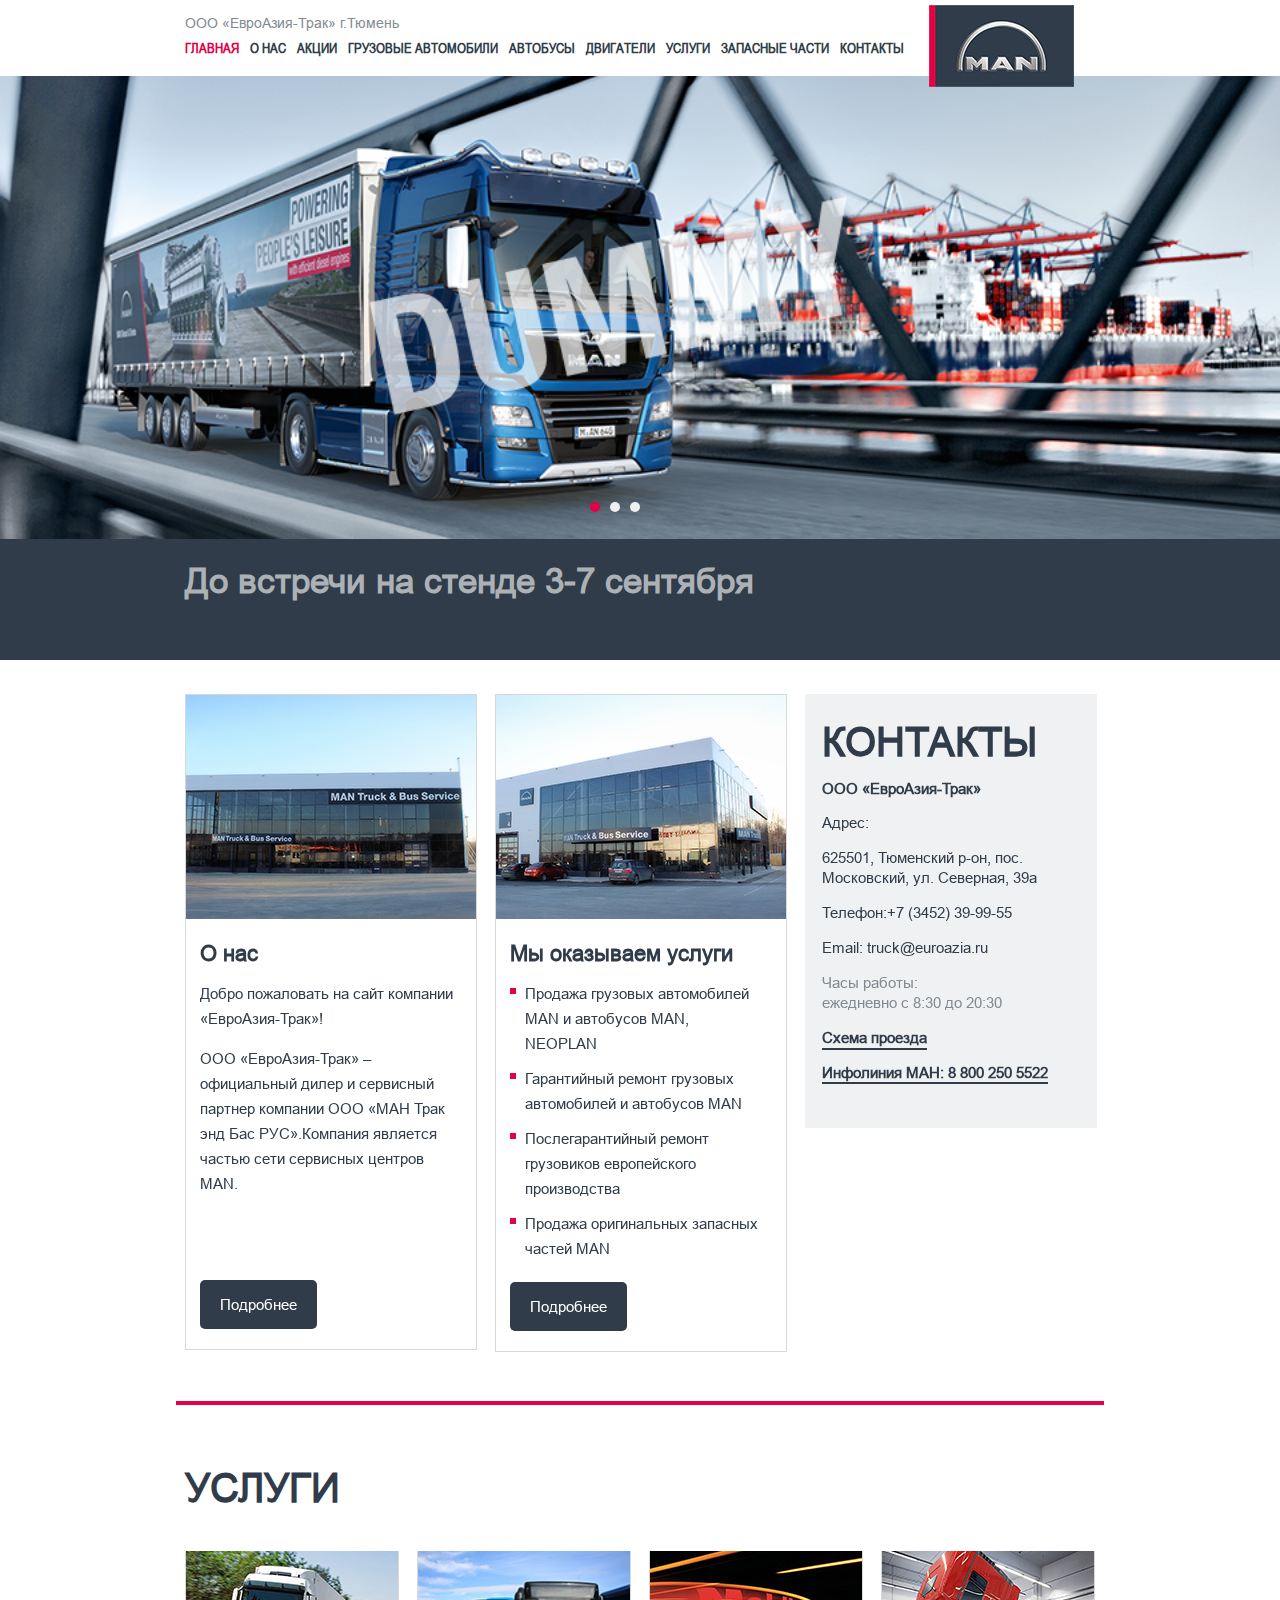
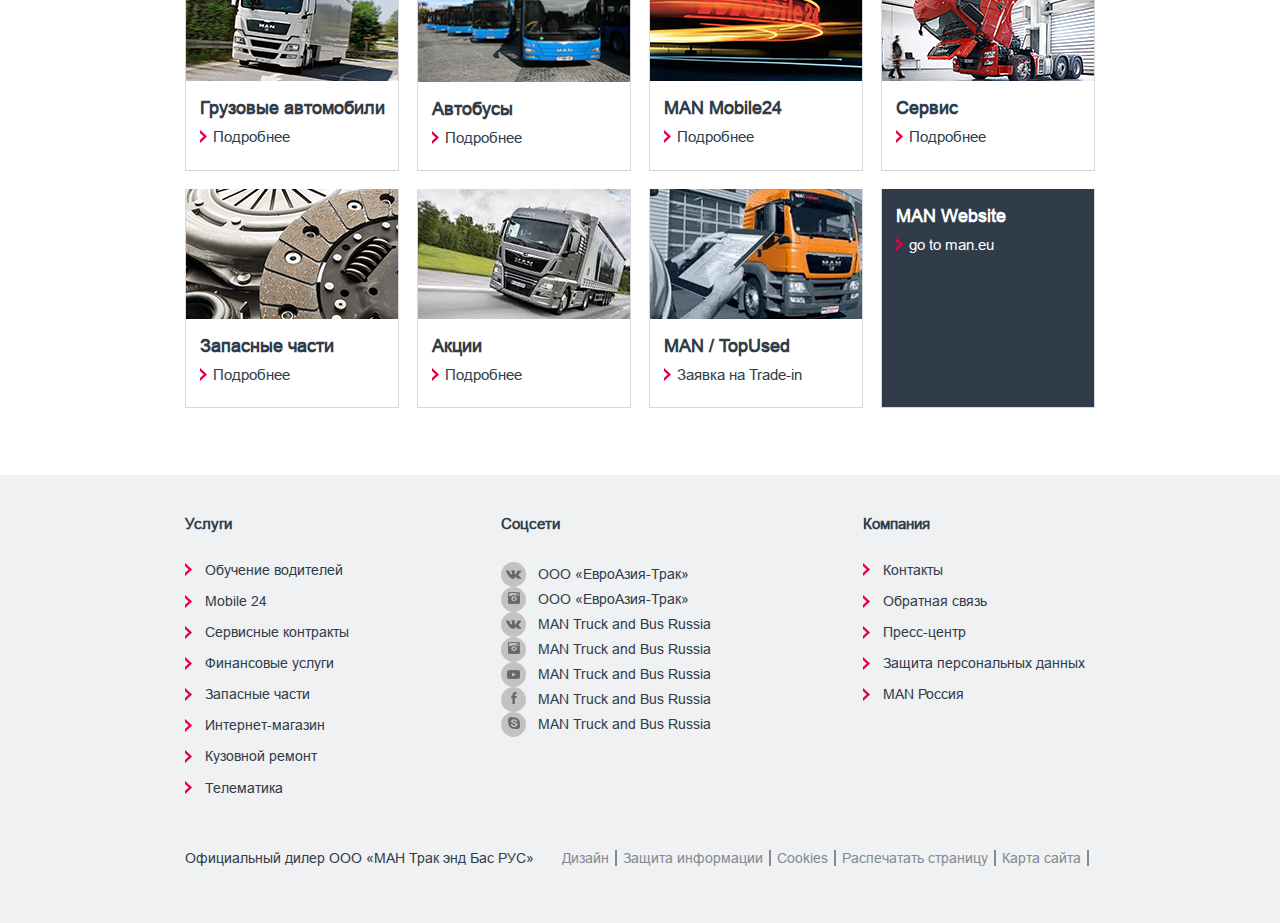
<file: src/index.html>
<!DOCTYPE html>
<html lang="ru">

<head>
	<meta charset="UTF-8">
	<meta name="viewport" content="width=device-width, initial-scale=1.0">
	<meta http-equiv="X-UA-Compatible" content="ie=edge">
	<title>MAN</title>
	<link rel="stylesheet" href="css/slick.css">
	<link rel="stylesheet" href="css/normalize.css">
	<link rel="stylesheet" href="css/style.css">
</head>

<body>
	<header class="header">
		<div class="container">
			<div class="header-overlay">
				<span class="header-title">ООО «ЕвроАзия-Трак» г.Тюмень</span>
				<div class="header-btn"><i class="fas fa-bars"></i></div>
				<ul class="header-menu">
					<li class="header-list"><a href="#" class="header-link header-link__first">главная</a></li>
					<li class="header-list"><a href="#" class="header-link">о нас</a></li>
					<li class="header-list"><a href="#" class="header-link">акции</a>
						<ul class="header-submenu">
							<li class="header-submenu-list"><a href="#" class="header-submenu__link">MAN TGX</a></li>
							<li class="header-submenu-list"><a href="#" class="header-submenu__link">MAN TGS</a></li>
							<li class="header-submenu-list"><a href="#" class="header-submenu__link">MAN TGM</a></li>
							<li class="header-submenu-list"><a href="#" class="header-submenu__link">MAN TGL</a></li>
							<li class="header-submenu-list"><a href="#" class="header-submenu__link">Конфигуратор</a></li>
						</ul>
						<!-- header-submenu -->
					</li>
					<li class="header-list"><a href="#" class="header-link">грузовые автомобили</a></li>
					<li class="header-list"><a href="#" class="header-link">автобусы</a></li>
					<li class="header-list"><a href="#" class="header-link">двигатели</a></li>
					<li class="header-list"><a href="#" class="header-link">услуги</a></li>
					<li class="header-list"><a href="#" class="header-link">запасные части</a></li>
					<li class="header-list"><a href="#" class="header-link">контакты</a></li>
				</ul>
				<!-- header-menu -->
				<div class="header-logo">
					<a href="home.html" class="header-logo__img">
						<img src="img/header/logo.png" alt="Логотип сайта">
					</a>
					<!-- <form>
						<input type="text" placeholder="Искать здесь...">
						<input type="submit"><i class="fas fa-search"></i></input>
					</form> -->

				</div>
				<!-- .header-logo -->
			</div>
			<!-- header-overlay -->
		</div>
		<!-- /.container -->
	</header>
	<!-- /.header -->

	<div class="slider">
		<div class="slider-item">
			<a href="#" class="slider-link"><img src="img/slider/MAN.png" class="slider-img" alt="Камаз"></a>
			<div class="main-slider">
				<div class="container">
					<div class="main-slider__info">
						<h2 class="main-slider__text">До встречи на стенде 3-7 сентября</h2>
					</div>
				</div>
				<!-- container -->
			</div>
			<!-- main-slider -->
		</div>
		<!-- slider-item -->
		<div class="slider-item">
			<a href="#" class="slider-link"><img src="img/slider/MAN.png" class="slider-img" alt="Камаз"></a>
			<div class="main-slider">
				<div class="container">
					<div class="main-slider__info">
						<h2 class="main-slider__text">До встречи на стенде 3-7 сентября</h2>
					</div>
				</div>
				<!-- container -->
			</div>
			<!-- main-slider -->
		</div>
		<!-- slider-item -->
		<div class="slider-item">
			<a href="#" class="slider-link"><img src="img/slider/MAN.png" class="slider-img" alt="Камаз"></a>
			<div class="main-slider">
				<div class="container">
					<div class="main-slider__info">
						<h2 class="main-slider__text">До встречи на стенде 3-7 сентября</h2>
					</div>
				</div>
				<!-- .container -->
			</div>
			<!--. main-slider -->
		</div>
		<!-- .slider-item -->
	</div>
	<!-- slider -->


	<div class="offer">
		<div class="container">
			<div class="offer-wrap">
				<div class="offer-slider">
					<div class="offer-overlay">
						<div class="offer-slide">
							<img src="img/content/shop-1.png" class="offer-img" alt="Диллер">
							<div class="offer-content">
								<h3 class="offer-content__title">О нас</h3>
								<p class="offer-content__descr">Добро пожаловать на сайт компании «ЕвроАзия-Трак»!</p>
								<p class="offer-content__text">ООО «ЕвроАзия-Трак» – официальный дилер и сервисный партнер компании ООО
									«МАН Трак энд Бас РУС».Компания является частью сети сервисных центров MAN.</p>
								<a href="#" class="offer-link">Подробнее</a>
							</div>
						</div>
						<!-- .offer-slide -->
					</div>
					<!-- .offer-overlay -->
					<div class="offer-overlay">
						<div class="offer-slide">
							<img src="img/content/shop-2.png" class="offer-img" alt="Диллер">
							<div class="offer-content">
								<h3 class="offer-content__title">Мы оказываем услуги</h3>
								<ul class="offer-content__list">
									<li class="offer-content__item">Продажа грузовых автомобилей MAN и автобусов MAN, NEOPLAN</li>
									<li class="offer-content__item">Гарантийный ремонт грузовых автомобилей и автобусов MAN</li>
									<li class="offer-content__item">Послегарантийный ремонт грузовиков европейского производства</li>
									<li class="offer-content__item">Продажа оригинальных запасных частей MAN</li>
								</ul>
								<a href="#" class="offer-link">Подробнее</a>
							</div>
						</div>
						<!-- /.offer-slide -->
					</div>
					<!-- /.offer-overlay -->
					<div class="offer-overlay">
						<div class="contacts ">
							<div class="contacts-block">
								<h2 class="contacts-block__title">контакты</h2>
								<span class="contacts-block__subtitle">ООО «ЕвроАзия-Трак» </span>
								<div class="contacts-block__list">
									<p class="contacts-block__item">Адрес:</p>
									<p class="contacts-block__item">625501, Тюменский р-он, пос. Московский, ул. Северная, 39а</p>
									<p class="contacts-block__item">Телефон:+7 (3452) 39-99-55</p>
									<p class="contacts-block__item">
										<a href="mailto:Email: truck@euroazia.ru" class="contacts-block__link">Email: truck@euroazia.ru</a>
									</p>
									<p class="contacts-block__item contacts-block__time">Часы работы:<br> ежедневно с 8:30 до 20:30</p>
								</div>
								<p><a href="#" class="contacts-block__way">Схема проезда</a></p>
								<p><a href="#" class="contacts-block__way">Инфолиния МАН: 8 800 250 5522</a></p>
							</div>
							<!-- /.contacts-block -->
						</div>
						<!-- /.contacts -->
					</div>
					<!-- /.offer-overlay -->
				</div>
				<!-- .offer-slider -->
				<div class="contacts contacts-mobail">
					<div class="contacts-block">
						<h2 class="contacts-block__title">контакты</h2>
						<span class="contacts-block__subtitle">ООО «ЕвроАзия-Трак» </span>
						<div class="contacts-block__list">
							<p class="contacts-block__item">Адрес:</p>
							<p class="contacts-block__item">625501, Тюменский р-он, пос. Московский, ул. Северная, 39а</p>
							<p class="contacts-block__item">Телефон:+7 (3452) 39-99-55</p>
							<p class="contacts-block__item">
								<a href="mailto:Email: truck@euroazia.ru" class="contacts-block__link">Email: truck@euroazia.ru</a>
							</p>
							<p class="contacts-block__item contacts-block__time">Часы работы:<br> ежедневно с 8:30 до 20:30</p>
						</div>
						<p><a href="#" class="contacts-block__way">Схема проезда</a></p>
						<p><a href="#" class="contacts-block__way">Инфолиния МАН: 8 800 250 5522</a></p>
					</div>
					<!-- /.contacts-block -->
				</div>
				<!-- /.contacts -->
				<div class="arrows">
					<div class="arrow__left">
						<i class="fas fa-chevron-left"></i>
					</div>
					<div class="arrow__right">
						<i class="fas fa-chevron-right"></i>
					</div>
				</div>
			</div>
			<!-- ./offer-wrap -->
		</div>
		<!-- /.container -->
	</div>
	<!-- /.offer -->


	<div class="section">
		<div class="container">
			<div class="section-title">Услуги</div>
			<div class="cards">
				<div class="card-wrap">
					<div class="card">
						<img src="img/section/man-1.png" class="card-img" alt="Man">
						<div class="card-text">
							<span class="card-text__title">Грузовые автомобили</span>
							<a href="#" class="card-text__link">Подробнее</a>
						</div>
					</div>
					<!-- /.card -->
				</div>
				<!-- /.card-wrap -->
				<div class="card-wrap">
					<div class="card">
						<img src="img/section/man-2.png" class="card-img" alt="Man">
						<div class="card-text">
							<span class="card-text__title">Автобусы</span>
							<a href="#" class="card-text__link">Подробнее</a>
						</div>
					</div>
					<!-- /.card -->
				</div>
				<!-- /.card-wrap -->
				<div class="card-wrap">
					<div class="card">
						<img src="img/section/man-3.png" class="card-img" alt="Man">
						<div class="card-text">
							<span class="card-text__title">MAN Mobile24</span>
							<a href="#" class="card-text__link">Подробнее</a>
						</div>
					</div>
					<!-- /.card -->
				</div>
				<!-- /.card-wrap -->
				<div class="card-wrap">
					<div class="card">
						<img src="img/section/man-4.png" class="card-img" alt="Man">
						<div class="card-text">
							<span class="card-text__title">Сервис</span>
							<a href="#" class="card-text__link">Подробнее</a>
						</div>
					</div>
					<!-- /.card -->
				</div>
				<!-- /.card-wrap -->
				<div class="card-wrap">
					<div class="card">
						<img src="img/section/man-5.png" class="card-img" alt="Man">
						<div class="card-text">
							<span class="card-text__title">Запасные части</span>
							<a href="#" class="card-text__link">Подробнее</a>
						</div>
					</div>
					<!-- /.card -->
				</div>
				<!-- /.card-wrap -->
				<div class="card-wrap">
					<div class="card">
						<img src="img/section/man-6.png" class="card-img" alt="Man">
						<div class="card-text">
							<span class="card-text__title">Акции</span>
							<a href="#" class="card-text__link">Подробнее</a>
						</div>
					</div>
					<!-- /.card -->
				</div>
				<!-- /.card-wrap -->
				<div class="card-wrap">
					<div class="card">
						<img src="img/section/man-7.png" class="card-img" alt="Man">
						<div class="card-text">
							<span class="card-text__title">MAN / TopUsed</span>
							<a href="#" class="card-text__link">Заявка на Trade-in</a>
						</div>
					</div>
					<!-- /.card -->
				</div>
				<!-- /.card-wrap -->
				<div class="card-wrap">
					<div class="card last-card">
						<img src="img/section/man-8.png" class="card-img" alt="Man">
						<div class="card-text last-text">
							<span class="card-text__title last-title">MAN Website</span>
							<a href="#" class="card-text__link last-link">go to man.eu</a>
						</div>
					</div>
					<!-- /.card -->
				</div>
				<!-- /.card-wrap -->
			</div>
			<!-- /.cards -->
		</div>
		<!-- /.container -->
	</div>
	<!-- /.section -->

	<div class="footer">
		<div class="container">
			<div class="footer-top">
				<div class="pick">
					<h4 class="pick-title title">Услуги</h4>
					<ul class="pick-list list">
						<li class="pick-item item">
							<a href="#" class="pick-link link">Обучение водителей</a>
						</li>
						<li class="pick-item item">
							<a href="#" class="pick-link link">Mobile 24</a>
						</li>
						<li class="pick-item item">
							<a href="#" class="pick-link link">Сервисные контракты</a>
						</li>
						<li class="pick-item item">
							<a href="#" class="pick-link link">Финансовые услуги</a>
						</li>
						<li class="pick-item item">
							<a href="#" class="pick-link link">Запасные части</a>
						</li>
						<li class="pick-item item">
							<a href="#" class="pick-link link">Интернет-магазин</a>
						</li>
						<li class="pick-item item">
							<a href="#" class="pick-link link">Кузовной ремонт</a>
						</li>
						<li class="pick-item item">
							<a href="#" class="pick-link link">Телематика</a>
						</li>
					</ul>
				</div>
				<!-- /.pick -->
				<div class="social">
					<h4 class="social-title title">Соцсети</h4>
					<ul class="social-list">
						<li class="social-item">
							<div class="social-img">
								<a href=""><img src="img/footer/vk.png" alt=""></a>
							</div>
							<a href="#" class="social-link link">ООО «ЕвроАзия-Трак»</a>
						</li>
						<li class="social-item">
							<div class="social-img">
								<a href=""><img src="img/footer/Instagram.png" alt=""></a>
							</div>
							<a href="#" class="social-link link">ООО «ЕвроАзия-Трак»</a>
						</li>
						<li class="social-item">
							<div class="social-img">
								<a href=""><img src="img/footer/vk.png" alt=""></a>
							</div>
							<a href="#" class="social-link link">MAN Truck and Bus Russia</a>
						</li>
						<li class="social-item">
							<div class="social-img">
								<a href=""><img src="img/footer/Instagram.png" alt=""></a>
							</div>
							<a href="#" class="social-link link">MAN Truck and Bus Russia</a>
						</li>
						<li class="social-item">
							<div class="social-img">
								<a href=""><img src="img/footer/youtube.png" alt=""></a>
							</div>
							<a href="#" class="social-link link">MAN Truck and Bus Russia</a>
						</li>
						<li class="social-item">
							<div class="social-img">
								<a href=""><img src="img/footer/facebook.png" alt=""></a>
							</div>
							<a href="#" class="social-link link">MAN Truck and Bus Russia</a>
						</li>
						<li class="social-item">
							<div class="social-img">
								<a href=""><img src="img/footer/skype.png" alt=""></a>
							</div>
							<a href="#" class="social-link link">MAN Truck and Bus Russia</a>
						</li>
					</ul>
				</div>
				<!-- /.social -->
				<div class="company">
					<h4 class="company-title title">Компания</h4>
					<ul class="company-list list">
						<li class="company-item item">
							<a href="#" class="company-link link">Контакты</a>
						</li>
						<li class="company-item item">
							<a href="#" class="company-link link">Обратная связь</a>
						</li>
						<li class="company-item item">
							<a href="#" class="company-link link">Пресс-центр</a>
						</li>
						<li class="company-item item">
							<a href="#" class="company-link link">Защита персональных данных</a>
						</li>
						<li class="company-item item">
							<a href="#" class="company-link link">MAN Россия</a>
						</li>
					</ul>
				</div>
				<!-- /.company -->
			</div>
			<!-- /.footer-top -->
			<div class="footer-down">
				<span class="footer-description">Официальный дилер ООО «МАН Трак энд Бас РУС»</span>
				<div class="footer-row">
					<a href="#" class="footer-row__link">Дизайн</a>
					<a href="#" class="footer-row__link">Защита информации</a>
					<a href="#" class="footer-row__link">Cookies</a>
					<a href="#" class="footer-row__link">Распечатать страницу </a>
					<a href="#" class="footer-row__link">Карта сайта</a>
				</div>
			</div>
			<!-- /.footer-down -->
		</div>
		<!-- /.container -->
	</div>
	<!-- /.footer -->




	<script src="js/jquery-3.4.1.min.js"></script>
	<script src="js/slick.min.js"></script>
	<script src="js/slider-site.js"></script>
	<script src="js/header.js"></script>
	<link rel="stylesheet" href="https://use.fontawesome.com/releases/v5.11.2/css/all.css"
		integrity="sha384-KA6wR/X5RY4zFAHpv/CnoG2UW1uogYfdnP67Uv7eULvTveboZJg0qUpmJZb5VqzN" crossorigin="anonymous">

</body>

</html>
</file>
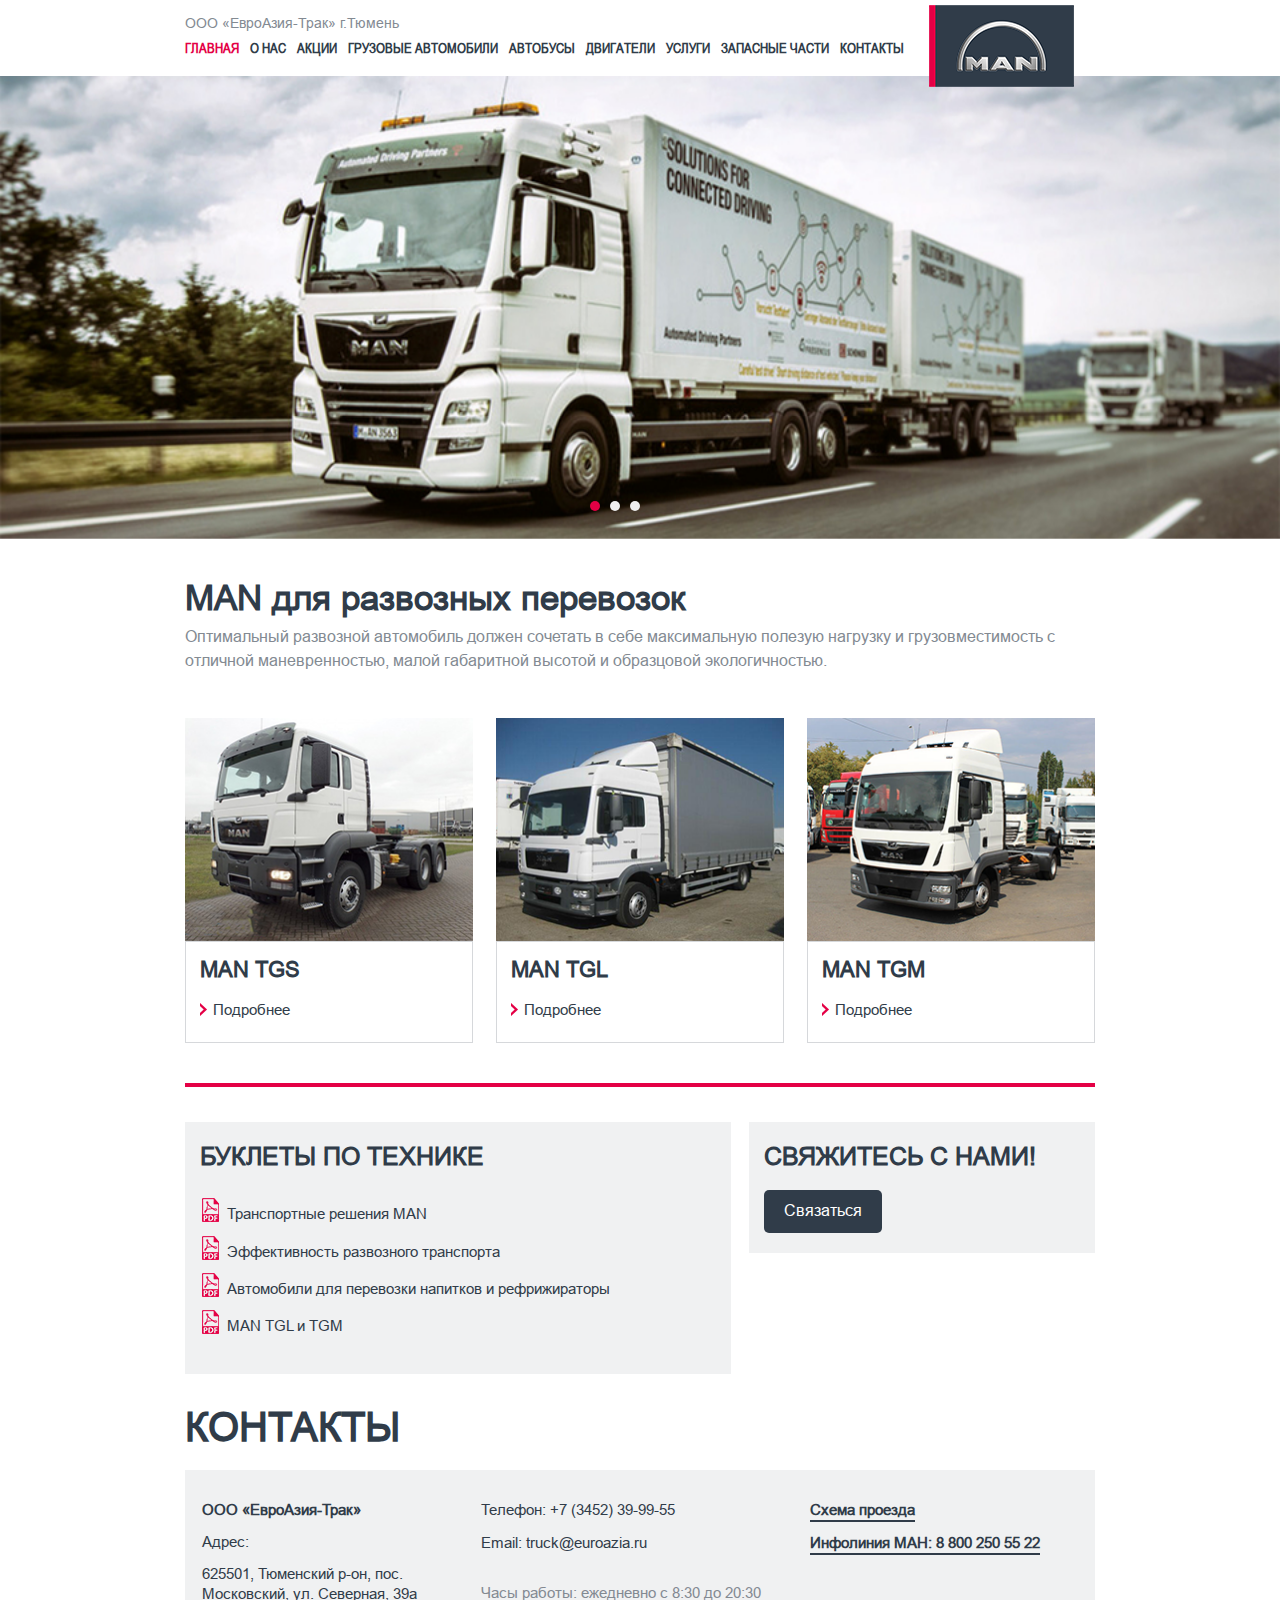
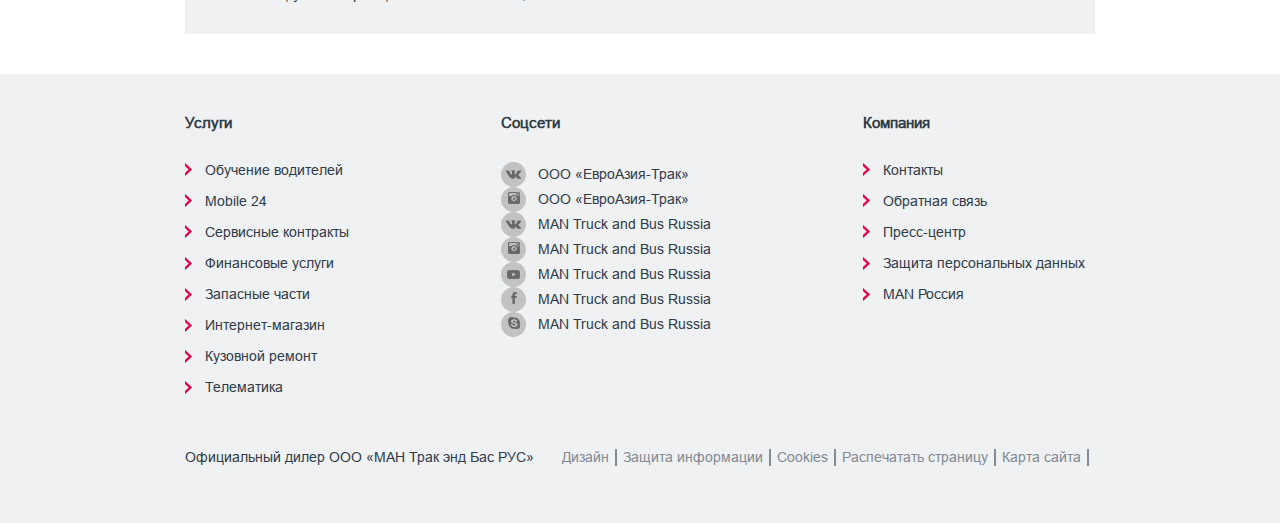
<file: src/home.html>
<!DOCTYPE html>
<html lang="ru">

<head>
	<meta charset="UTF-8">
	<meta name="viewport" content="width=device-width, initial-scale=1.0">
	<meta http-equiv="X-UA-Compatible" content="ie=edge">
	<title>MAN домашняя</title>
	<link rel="stylesheet" href="css/slick.css">
	<link rel="stylesheet" href="css/normalize.css">
	<link rel="stylesheet" href="css/style.css">
</head>

<body>

	<header class="header">
		<div class="container">
			<div class="header-overlay">
				<span class="header-title">ООО «ЕвроАзия-Трак» г.Тюмень</span>
				<div class="header-btn"><i class="fas fa-bars"></i></div>
				<ul class="header-menu">
					<li class="header-list"><a href="index.html" class="header-link header-link__first">главная</a></li>
					<li class="header-list"><a href="#" class="header-link">о нас</a></li>
					<li class="header-list"><a href="#" class="header-link">акции</a>
						<ul class="header-submenu">
							<li class="header-submenu-list"><a href="#" class="header-submenu__link">MAN TGX</a></li>
							<li class="header-submenu-list"><a href="#" class="header-submenu__link">MAN TGS</a></li>
							<li class="header-submenu-list"><a href="#" class="header-submenu__link">MAN TGM</a></li>
							<li class="header-submenu-list"><a href="#" class="header-submenu__link">MAN TGL</a></li>
							<li class="header-submenu-list"><a href="#" class="header-submenu__link">Конфигуратор</a></li>
						</ul>
						<!-- header-submenu -->
					</li>
					<li class="header-list"><a href="#" class="header-link">грузовые автомобили</a></li>
					<li class="header-list"><a href="#" class="header-link">автобусы</a></li>
					<li class="header-list"><a href="#" class="header-link">двигатели</a></li>
					<li class="header-list"><a href="#" class="header-link">услуги</a></li>
					<li class="header-list"><a href="#" class="header-link">запасные части</a></li>
					<li class="header-list"><a href="#" class="header-link">контакты</a></li>
				</ul>
				<!-- header-menu -->
				<div class="header-logo">
					<a href="index.html" class="header-logo__img">
						<img src="img/header/logo.png" alt="Логотип сайта">
					</a>
					<a href="#" class="">
						<!-- <img src="img/header/search.png" alt="поиск"> -->
						<i class="fas fa-search"></i>
					</a>
				</div>
				<!-- .header-logo -->
			</div>
			<!-- header-overlay -->
		</div>
		<!-- /.container -->
	</header>
	<!-- /.header -->

	<div class="slider-home">
		<a href="#" class="slide-home__link">
			<img src="img/slider-home/MAN-home.jpg" alt="" class="slide-home__img">
		</a>
		<!-- /.slider__home-link -->
		<a href="#" class="slide-home__link">
			<img src="img/slider-home/MAN-home.jpg" alt="" class="slide-home__img">
		</a>
		<!-- /.slider__home-link -->
		<a href="#" class="slide-home__link">
			<img src="img/slider-home/MAN-home.jpg" alt="" class="slide-home__img">
		</a>
		<!-- /.slider__home-link -->
	</div>
	<!-- /.slider_home -->




	<div class="delivery">
		<div class="container">
			<h2 class="delivery__title">MAN для развозных перевозок</h2>
			<p class="delivery__description">Оптимальный развозной автомобиль должен сочетать в себе максимальную полезую
				нагрузку и грузовместимость с отличной маневренностью, малой габаритной высотой и образцовой экологичностью.</p>
			<div class="delivery-cards">
				<div class="delivery-wrap">
					<div class="delivery-card">
						<img src="img/delivery/man-deliv-1.png" alt="" class="delivery-card__img">
						<div class="delivery-card__text">
							<span class="delivery-card__title">MAN TGS</span>
							<!-- /.delivery-card__title -->
							<a href="#" target="blank" class="delivery-card__link">Подробнее</a>
							<!-- /.delivery-card__link -->
						</div>
						<!-- /.delivery-card-text -->
					</div>
					<!-- /.delivery-card -->
				</div>
				<!-- /.delivery-wrap -->
				<div class="delivery-wrap">
					<div class="delivery-card">
						<img src="img/delivery/man-deliv-2.png" alt="" class="delivery-card__img">
						<div class="delivery-card__text">
							<span class="delivery-card__title">MAN TGL</span>
							<!-- /.delivery-card__title -->
							<a href="#" target="blank" class="delivery-card__link">Подробнее</a>
							<!-- /.delivery-card__link -->
						</div>
						<!-- /.delivery-card-text -->
					</div>
					<!-- /.delivery-card -->
				</div>
				<!-- /.delivery-wrap -->
				<div class="delivery-wrap">
					<div class="delivery-card">
						<img src="img/delivery/man-deliv-3.png" alt="" class="delivery-card__img">
						<div class="delivery-card__text">
							<span class="delivery-card__title">MAN TGM</span>
							<!-- /.delivery-card__title -->
							<a href="#" target="blank" class="delivery-card__link">Подробнее</a>
							<!-- /.delivery-card__link -->
						</div>
						<!-- /.delivery-card-text -->
					</div>
					<!-- /.delivery-card -->
				</div>
				<!-- /.delivery-wrap -->
			</div>
			<!-- /.delivery-cards -->
		</div>
		<!-- /.container -->
	</div>
	<!-- /.delivery -->

	<div class="additional">
		<div class="container">
			<div class="additional-block">
				<div class="document">
					<div class="document-overlay">
						<div class="document-title">буклеты по технике</div>
						<ul class="document-list">
							<li class="document-list__item">Транспортные решения MAN</li>
							<li class="document-list__item">Эффективность развозного транспорта</li>
							<li class="document-list__item">Автомобили для перевозки напитков и рефрижираторы</li>
							<li class="document-list__item">MAN TGL и TGM</li>
						</ul>
					</div>
				</div>
				<!-- /.document-->
				<div class="feedback">
					<div class="feedback-block">
						<div class="feedback-title">Свяжитесь с нами!</div>
						<a class="feedback-link">Связаться</a>
					</div>
				</div>
				<!-- /.feedback-block -->
			</div>
			<!--/.additional  -->
		</div>
		<!-- /.container -->
	</div>
	<!-- /.additional -->


	<div class="contact">
		<div class="container">
			<h2 class="contact-title">контакты</h2>
			<div class="contact-wrap">
				<div class="contact-blocks">
					<div class="first-block">
						<h2 class="first-block__title">контакты</h2>
						<span class="first-block__text first-block__name">ООО «ЕвроАзия-Трак» </span>
						<span class="first-block__text">Адрес:</span>
						<span class="first-block__text">625501, Тюменский р-он, пос. Московский, ул. Северная, 39а</span>
					</div>
					<div class="second-block">
						<a href="tel: +73452399955" class="second-block__phone">Телефон: +7 (3452) 39-99-55</a>
						<a href="mailto: truck@euroazia.ru" class="second-block__email">Email: truck@euroazia.ru</a>
						<span class="second-block__text">Часы работы: ежедневно с 8:30 до 20:30</span>
					</div>
					<div class="last-block">
						<a href="" class="last-block__link">Схема проезда</a>
						<a href="" class="last-block__link">Инфолиния МАН: 8 800 250 55 22</a>
					</div>
				</div>
				<!-- /.contact-blocks -->
			</div>
			<!-- /.contact-wrap -->
		</div>
		<!-- /.container -->
	</div>
	<!-- /.contact -->
	</div>


	<div class="footer">
		<div class="container">
			<div class="footer-top">
				<div class="pick">
					<h4 class="pick-title title">Услуги</h4>
					<ul class="pick-list list">
						<li class="pick-item item">
							<a href="#" class="pick-link link">Обучение водителей</a>
						</li>
						<li class="pick-item item">
							<a href="#" class="pick-link link">Mobile 24</a>
						</li>
						<li class="pick-item item">
							<a href="#" class="pick-link link">Сервисные контракты</a>
						</li>
						<li class="pick-item item">
							<a href="#" class="pick-link link">Финансовые услуги</a>
						</li>
						<li class="pick-item item">
							<a href="#" class="pick-link link">Запасные части</a>
						</li>
						<li class="pick-item item">
							<a href="#" class="pick-link link">Интернет-магазин</a>
						</li>
						<li class="pick-item item">
							<a href="#" class="pick-link link">Кузовной ремонт</a>
						</li>
						<li class="pick-item item">
							<a href="#" class="pick-link link">Телематика</a>
						</li>
					</ul>
				</div>
				<!-- /.pick -->
				<div class="social">
					<h4 class="social-title title">Соцсети</h4>
					<ul class="social-list">
						<li class="social-item">
							<div class="social-img">
								<a href=""><img src="img/footer/vk.png" alt=""></a>
							</div>
							<a href="#" class="social-link link">ООО «ЕвроАзия-Трак»</a>
						</li>
						<li class="social-item">
							<div class="social-img">
								<a href=""><img src="img/footer/Instagram.png" alt=""></a>
							</div>
							<a href="#" class="social-link link">ООО «ЕвроАзия-Трак»</a>
						</li>
						<li class="social-item">
							<div class="social-img">
								<a href=""><img src="img/footer/vk.png" alt=""></a>
							</div>
							<a href="#" class="social-link link">MAN Truck and Bus Russia</a>
						</li>
						<li class="social-item">
							<div class="social-img">
								<a href=""><img src="img/footer/Instagram.png" alt=""></a>
							</div>
							<a href="#" class="social-link link">MAN Truck and Bus Russia</a>
						</li>
						<li class="social-item">
							<div class="social-img">
								<a href=""><img src="img/footer/youtube.png" alt=""></a>
							</div>
							<a href="#" class="social-link link">MAN Truck and Bus Russia</a>
						</li>
						<li class="social-item">
							<div class="social-img">
								<a href=""><img src="img/footer/facebook.png" alt=""></a>
							</div>
							<a href="#" class="social-link link">MAN Truck and Bus Russia</a>
						</li>
						<li class="social-item">
							<div class="social-img">
								<a href=""><img src="img/footer/skype.png" alt=""></a>
							</div>
							<a href="#" class="social-link link">MAN Truck and Bus Russia</a>
						</li>
					</ul>
				</div>
				<!-- /.social -->
				<div class="company">
					<h4 class="company-title title">Компания</h4>
					<ul class="company-list list">
						<li class="company-item item">
							<a href="#" class="company-link link">Контакты</a>
						</li>
						<li class="company-item item">
							<a href="#" class="company-link link">Обратная связь</a>
						</li>
						<li class="company-item item">
							<a href="#" class="company-link link">Пресс-центр</a>
						</li>
						<li class="company-item item">
							<a href="#" class="company-link link">Защита персональных данных</a>
						</li>
						<li class="company-item item">
							<a href="#" class="company-link link">MAN Россия</a>
						</li>
					</ul>
				</div>
				<!-- /.company -->
			</div>
			<!-- /.footer-top -->
			<div class="footer-down">
				<span class="footer-description">Официальный дилер ООО «МАН Трак энд Бас РУС»</span>
				<div class="footer-row">
					<a href="#" class="footer-row__link">Дизайн</a>
					<a href="#" class="footer-row__link">Защита информации</a>
					<a href="#" class="footer-row__link">Cookies</a>
					<a href="#" class="footer-row__link">Распечатать страницу </a>
					<a href="#" class="footer-row__link">Карта сайта</a>
				</div>
			</div>
			<!-- /.footer-down -->
		</div>
		<!-- /.container -->
	</div>
	<!-- /.footer -->



	<script src="js/jquery-3.4.1.min.js"></script>
	<script src="js/slick.min.js"></script>
	<script src="js/slider-site.js"></script>
	<script src="js/header.js"></script>
	<link rel="stylesheet" href="https://use.fontawesome.com/releases/v5.11.2/css/all.css"
		integrity="sha384-KA6wR/X5RY4zFAHpv/CnoG2UW1uogYfdnP67Uv7eULvTveboZJg0qUpmJZb5VqzN" crossorigin="anonymous">

</body>

</html>
</file>
<file: src/css/style.css>
@font-face {
  font-family: 'Arial Regular';
  src: url("../fonts/Arial/ArialMT.eot");
  src: url("../fonts/Arial/ArialMT.eot?#iefix") format("embedded-opentype"), url("../fonts/Arial/ArialMT.woff") format("woff"), url("../fonts/Arial/ArialMT.ttf") format("truetype");
  font-weight: normal;
  font-style: normal;
}

@font-face {
  font-family: 'ArialNarrowRegular';
  src: url("../fonts/ArialNarrow/ArialNarrowRegular.eot");
  src: url("../fonts/ArialNarrow/ArialNarrowRegular.eot?#iefix") format("embedded-opentype"), url("../fonts/ArialNarrow/ArialNarrowRegular.woff") format("woff"), url("../fonts/ArialNarrow/ArialNarrowRegular.ttf") format("truetype");
  font-style: normal;
  font-weight: normal;
}

*, *:after, *:before {
  -webkit-box-sizing: border-box;
          box-sizing: border-box;
}

body {
  font-family: 'Arial Regular',sans-serif;
}

.container {
  max-width: 910px;
  margin: auto;
}

li {
  list-style: none;
}

a {
  text-decoration: none;
  cursor: pointer;
}

img {
  max-width: 100%;
}

button {
  outline: none;
}

.container {
  width: 90%;
}

form {
  position: relative;
  width: 300px;
}

input {
  width: 100%;
  height: 30px;
  padding-left: 10px;
  border: 2px solid #303c49;
  border-radius: 5px;
  outline: none;
  background-color: #f0f1f2;
  color: #303c49;
}

.header {
  padding-top: 5px;
}

.header-overlay {
  display: -webkit-box;
  display: -ms-flexbox;
  display: flex;
  -webkit-box-pack: justify;
      -ms-flex-pack: justify;
          justify-content: space-between;
  -webkit-box-align: center;
      -ms-flex-align: center;
          align-items: center;
}

.header-logo {
  display: -webkit-box;
  display: -ms-flexbox;
  display: flex;
  -webkit-box-align: center;
      -ms-flex-align: center;
          align-items: center;
}

.header-logo__img {
  position: relative;
  display: block;
  z-index: 1;
  margin-right: 21px;
}

.header-btn {
  display: none;
  width: 30px;
  height: 18px;
}

.header-title {
  position: absolute;
  top: 15px;
  color: #838a92;
  font-size: 14px;
}

.header-menu {
  display: -webkit-box;
  display: -ms-flexbox;
  display: flex;
  -webkit-box-align: center;
      -ms-flex-align: center;
          align-items: center;
  position: relative;
  padding: 0;
  margin: 0;
}

.header-list {
  position: relative;
  font-weight: 700;
  margin-right: 11px;
  font-family: 'ArialNarrowRegular';
  font-weight: 700px;
}

.header-link {
  display: block;
  font-size: 14px;
  text-transform: uppercase;
  padding: 15px 0px;
  color: #303c49;
}

.header-link:hover {
  color: #e40045;
}

.header-link__first {
  color: #e40045;
}

.header-submenu {
  display: none;
  position: absolute;
  border: 1px solid #e1e3e5;
  border-radius: 2px;
  background-color: #fff;
  padding: 16px 17px 0px 16px;
  min-width: 118px;
  z-index: 1;
  top: 45px;
  left: -52px;
}

.header-submenu::before {
  content: '';
  position: absolute;
  display: block;
  height: 20px;
  width: 20px;
  right: 40%;
  top: -11px;
  left: 40%;
  border-top: 1px solid #e1e3e5;
  border-right: 0px solid #e1e3e5;
  border-left: 1px solid #e1e3e5;
  border-bottom: 0 px solid #e1e3e5;
  -webkit-transform: rotate(45deg);
          transform: rotate(45deg);
  background-color: #fff;
}

.header-submenu__link {
  display: block;
  margin-bottom: 10px;
  color: #303c49;
}

.header-submenu__link:hover {
  color: #e40045;
}

@media screen and (max-width: 1024px) {
  .header-list {
    margin-right: 11px;
  }
  .header-link {
    font-size: 13px;
  }
}

@media screen and (max-width: 962px) {
  .header-title {
    display: none;
  }
  .header-list {
    margin-right: 11px;
  }
  .header-link {
    font-size: 13px;
  }
  .header-menu {
    display: none;
  }
  .header-btn {
    display: block;
  }
}

@media screen and (max-width: 425px) {
  .header {
    padding: 5px 0 5px 0;
  }
  .header-logo__img {
    width: 93px;
    height: 52px;
    margin-right: 18px;
  }
}

.slider {
  position: relative;
  top: -15px;
  padding-bottom: 10px;
  margin-bottom: 0;
}

.slider-img {
  width: 100%;
}

.slider-link {
  outline: none;
}

.main-slider {
  background-color: #303c49;
}

.main-slider__info {
  height: 121px;
}

.main-slider__text {
  color: #acb1b6;
  margin: 0;
  line-height: 27px;
  font-size: 35px;
  padding-top: 28px;
  font-weight: 700;
  font-family: "Arial Regular";
  font-weight: 900;
}

.dots {
  display: -webkit-box;
  display: -ms-flexbox;
  display: flex;
  position: absolute;
  bottom: 150px;
  right: 50%;
  margin: 0;
  list-style-type: none;
}

ul {
  padding: 0;
}

li {
  margin-right: 10px;
}

li:last-child {
  margin-right: 0;
}

button {
  display: inline-block;
  width: 10px;
  height: 10px;
  padding: 0;
  border: none;
  border-radius: 50%;
  text-indent: -9999px;
  cursor: pointer;
}

li.slick-active button {
  background-color: #e40045;
}

.slick-slide:active {
  outline: none;
}

@media screen and (max-width: 962px) {
  .slider {
    top: 0;
  }
}

@media screen and (max-width: 768px) {
  .main-slider__info {
    height: 100px;
  }
  .main-slider__text {
    padding-top: 15px;
    font-size: 30px;
  }
  .dots {
    bottom: 110px;
    right: 45%;
  }
}

@media screen and (max-width: 425px) {
  .main-slider__text {
    font-size: 22px;
  }
  .slider {
    padding-bottom: 5px;
  }
  .slider-img {
    height: 130px;
  }
  .dots {
    bottom: 105px;
  }
  button {
    width: 7px;
    height: 7px;
  }
  li {
    margin-right: 7px;
  }
}

.offer {
  padding-bottom: 60px;
}

.offer-slider {
  display: -webkit-box;
  display: -ms-flexbox;
  display: flex;
  position: relative;
  border-bottom: 4px solid #e40045;
  padding-bottom: 40px;
  margin-right: -9px;
  margin-left: -9px;
}

.offer-wrap {
  position: relative;
}

.offer-overlay {
  padding: 9px;
  outline: none;
}

.offer-img {
  width: 100%;
}

.offer-slide {
  position: relative;
  min-height: 600px;
  border: 1px solid #d6d8db;
}

.offer-content {
  padding: 0 15px 75px 14px;
  line-height: 25px;
  min-height: 408px;
  color: #303c49;
  font-size: 15px;
}

.offer-content__title {
  font-size: 22px;
  margin-bottom: 0;
}

.offer-content__item {
  background-image: url("../img/content/bullet.png");
  background-repeat: no-repeat;
  background-position: 0 7px;
  margin-bottom: 10px;
  padding-left: 15px;
}

.offer-link {
  position: absolute;
  display: block;
  bottom: 20px;
  left: 14px;
  padding: 12px 20px;
  background-color: #303c49;
  border-radius: 5px;
  color: #ffffff;
}

.offer-link:hover {
  background-color: #262f3a;
}

.offer-dots {
  display: none;
  display: -webkit-box;
  display: -ms-flexbox;
  display: flex;
  position: absolute;
  left: 45%;
  bottom: 0px;
}

.offer-dots:last-child {
  margin-right: 0;
}

.contacts {
  background-color: #f0f1f2;
}

.contacts-block {
  padding: 25px 30px 30px 17px;
}

.contacts-block__title {
  text-transform: uppercase;
  color: #303c49;
  font-size: 40px;
  margin: 0;
  margin-bottom: 15px;
}

.contacts-block__subtitle {
  color: #303c49;
  font-size: 15px;
  font-family: "Arial Regular";
  font-weight: 900;
}

.contacts-block__list {
  color: #303c49;
  font-size: 15px;
  padding: 0;
  max-width: 245px;
}

.contacts-block__item {
  line-height: 20px;
}

.contacts-block__time {
  color: #838a92;
}

.contacts-block__link {
  color: #303c49;
}

.contacts-block__way {
  position: relative;
  color: #303c49;
  font-size: 15px;
  margin-bottom: 10px;
  font-family: "Arial Regular";
  font-weight: 900;
}

.contacts-block__way:last-child {
  margin-bottom: 0;
}

.contacts-block__way:after {
  display: block;
  position: absolute;
  content: '';
  width: 100%;
  height: 2px;
  background-color: #303c49;
}

.contacts-mobail {
  display: none;
}

.arrow__left {
  position: absolute;
  left: -16px;
  bottom: 85%;
  color: #d6d8db;
  padding: 10px 15px;
  background-color: #fff;
  border: 1px solid #d6d8db;
  border-radius: 5px;
}

.arrow__left:hover {
  color: #303c49;
  border-color: #303c49;
}

.arrow__right {
  position: absolute;
  right: -16px;
  bottom: 85%;
  color: #d6d8db;
  padding: 10px 15px;
  background-color: #fff;
  border: 1px solid #d6d8db;
  border-radius: 5px;
}

.arrow__right:hover {
  color: #303c49;
  border-color: #303c49;
}

.arrows {
  display: -webkit-box;
  display: -ms-flexbox;
  display: flex;
  display: none;
}

@media screen and (max-width: 920px) {
  .arrows {
    display: block;
  }
}

@media screen and (max-width: 768px) {
  .offer {
    padding-bottom: 20px;
  }
  .offer-slider {
    display: -webkit-box;
    display: -ms-flexbox;
    display: flex;
    border-bottom: none;
    padding-bottom: 50px;
  }
  .offer-link {
    padding: 10px 18px;
  }
  .contacts-block {
    padding: 25px 27px 2 0px 17px;
  }
  .contacts-block__title {
    font-size: 32px;
    margin-bottom: 15px;
  }
}

@media screen and (max-width: 320px) {
  .contacts-mobail {
    display: block;
    margin-bottom: 25px;
  }
  .offer-dots {
    bottom: 10px;
  }
}

.section {
  padding-bottom: 58px;
}

.section-title {
  text-transform: uppercase;
  font-size: 40px;
  color: #303c49;
  margin-bottom: 31px;
  font-family: "Arial Regular";
  font-weight: 900;
}

.card {
  border: 1px solid #d6d8db;
  border-top: none;
  height: 218px;
  height: 100%;
}

.cards {
  margin-right: -9px;
  margin-left: -9px;
}

.card-wrap {
  padding: 9px;
  -ms-flex-preferred-size: 25%;
      flex-basis: 25%;
}

.cards {
  display: -webkit-box;
  display: -ms-flexbox;
  display: flex;
  -ms-flex-wrap: wrap;
      flex-wrap: wrap;
}

.card-img {
  display: block;
  width: 100%;
}

.card-text {
  padding: 15px 10px 20px 14px;
  line-height: 25px;
  color: #303c49;
}

.card-text__title {
  display: inline-block;
  padding-bottom: 3px;
  font-size: 18px;
  font-family: "Arial Regular";
  font-weight: 900;
}

.card-text__link {
  display: block;
  font-size: 15px;
  color: #303c49;
  padding-left: 13px;
  background-image: url("../img/section/Arrow.png");
  background-repeat: no-repeat;
  background-position: left center;
}

.card-text__link:hover {
  color: #586f87;
}

.last-card {
  position: relative;
  background-color: #303c49;
}

.last-text {
  position: absolute;
  top: 0;
  left: 0;
}

.last-title {
  color: #ffffff;
}

.last-link {
  color: #ffffff;
}

@media screen and (max-width: 1024px) {
  .card-wrap {
    -ms-flex-preferred-size: 33.3333333%;
        flex-basis: 33.3333333%;
  }
}

@media screen and (max-width: 768px) {
  .section {
    padding-bottom: 20px;
  }
  .section-title {
    padding-bottom: 15px;
    border-bottom: 4px solid #e40045;
  }
  .card-text {
    padding: 15px 7px 15px 10px;
  }
  .card-text__title {
    font-size: 15px;
  }
  .card-text__link {
    font-size: 13px;
  }
}

@media screen and (max-width: 622px) {
  .card-wrap {
    -ms-flex-preferred-size: 50%;
        flex-basis: 50%;
  }
  .card-text__title {
    font-size: 18px;
  }
  .card-text__link {
    font-size: 15px;
  }
}

@media screen and (max-width: 474px) {
  .card-text__title {
    font-size: 15px;
  }
  .card-text__link {
    font-size: 13px;
  }
}

@media screen and (max-width: 320px) {
  .section-title {
    font-size: 32px;
    font-family: "Arial Regular";
    font-weight: 900;
  }
  .cards {
    -webkit-box-pack: center;
        -ms-flex-pack: center;
            justify-content: center;
  }
  .card-wrap {
    -ms-flex-preferred-size: 95%;
        flex-basis: 95%;
    padding: 0 0 18px 0;
  }
  .card-text__title {
    font-size: 16px;
  }
  .card-text__link {
    font-size: 14px;
  }
  .card-img {
    height: 130px;
  }
}

.title {
  color: #303c49;
  font-size: 15px;
  margin: 0;
  margin-bottom: 30px;
}

.link {
  color: #303c49;
  font-size: 14px;
}

.link:hover {
  color: #586f87;
}

.item {
  display: -webkit-box;
  display: -ms-flexbox;
  display: flex;
  -webkit-box-align: center;
      -ms-flex-align: center;
          align-items: center;
  margin-bottom: 15px;
}

.footer {
  background-color: #f0f1f2;
  padding-top: 40px;
  padding-bottom: 37px;
}

.footer-top {
  display: -webkit-box;
  display: -ms-flexbox;
  display: flex;
  -webkit-box-pack: justify;
      -ms-flex-pack: justify;
          justify-content: space-between;
  -ms-flex-wrap: wrap;
      flex-wrap: wrap;
  -webkit-box-align: stretch;
      -ms-flex-align: stretch;
          align-items: stretch;
  padding-bottom: 38px;
}

.pick {
  margin-right: 30px;
}

.pick-list {
  padding: 0;
}

.pick-link {
  background-image: url("../img/section/Arrow.png");
  background-repeat: no-repeat;
  background-position: left center;
  padding-left: 20px;
}

.social {
  margin-right: 30px;
}

.social-list {
  padding: 0;
  font-size: 14px;
}

.social-item {
  display: -webkit-box;
  display: -ms-flexbox;
  display: flex;
  -webkit-box-align: center;
      -ms-flex-align: center;
          align-items: center;
}

.social-link {
  padding-left: 12px;
}

.social-img {
  display: -webkit-box;
  display: -ms-flexbox;
  display: flex;
  -webkit-box-pack: center;
      -ms-flex-pack: center;
          justify-content: center;
  -webkit-box-align: center;
      -ms-flex-align: center;
          align-items: center;
  width: 25px;
  height: 25px;
  background-color: #c2c2c2;
  border-radius: 50%;
}

.company-list {
  padding: 0;
  font-size: 14px;
}

.company-link {
  background-image: url("../img/section/Arrow.png");
  background-repeat: no-repeat;
  background-position: left center;
  padding-left: 20px;
}

.footer-down {
  display: -webkit-box;
  display: -ms-flexbox;
  display: flex;
  -webkit-box-pack: justify;
      -ms-flex-pack: justify;
          justify-content: space-between;
  -ms-flex-wrap: wrap;
      flex-wrap: wrap;
}

.footer-description {
  font-size: 14px;
  color: #303c49;
  margin-bottom: 15px;
}

.footer-row {
  max-width: 550px;
  display: -webkit-box;
  display: -ms-flexbox;
  display: flex;
  -ms-flex-wrap: wrap;
      flex-wrap: wrap;
}

.footer-row__link {
  display: inline-block;
  color: #838a92;
  font-size: 14px;
  padding-right: 6px;
  margin: 0 6px 20px 0;
  border-right: 2px solid #838a92;
}

.footer-row__link:first-child {
  padding-left: 0;
}

.footer-row__link:hover {
  color: #52575d;
}

@media screen and (max-width: 992px) {
  .footer-description {
    margin-right: 20px;
  }
}

@media screen and (max-width: 768px) {
  .title {
    margin-bottom: 25px;
  }
  .footer {
    padding-bottom: 25px;
  }
  .footer-top {
    -webkit-box-orient: vertical;
    -webkit-box-direction: normal;
        -ms-flex-direction: column;
            flex-direction: column;
    padding-bottom: 15px;
  }
  .pick {
    margin-bottom: 10px;
  }
  .social {
    -webkit-box-ordinal-group: 4;
        -ms-flex-order: 3;
            order: 3;
  }
  .footer-description {
    display: inline-block;
    font-size: 11px;
    margin-bottom: 25px;
    font-family: "Arial Regular";
    font-weight: 900;
  }
  .footer-row__link {
    font-size: 12px;
    margin-bottom: 7px;
    font-family: "Arial Regular";
    font-weight: 900;
  }
}

@media screen and (max-width: 320px) {
  .social {
    margin-right: 0;
  }
  .social-title {
    display: none;
  }
  .social-list {
    display: -webkit-box;
    display: -ms-flexbox;
    display: flex;
    -ms-flex-pack: distribute;
        justify-content: space-around;
    -ms-flex-wrap: wrap;
        flex-wrap: wrap;
  }
  .social-link {
    display: none;
  }
  .social-img {
    display: -webkit-box;
    display: -ms-flexbox;
    display: flex;
    width: 31px;
    height: 31px;
  }
  .pick {
    margin-right: 0;
  }
  .footer-description {
    margin-right: 0;
  }
}

.slide-home__img {
  width: 100%;
}

.slide-home__link {
  outline: none;
}

.slider-home {
  position: relative;
  top: -15px;
  padding-bottom: 30px;
}

.home-dots {
  display: -webkit-box;
  display: -ms-flexbox;
  display: flex;
  position: absolute;
  bottom: 50px;
  right: 50%;
  margin: 0;
  list-style-type: none;
}

@media screen and (max-width: 962px) {
  .slider-home {
    top: 0;
  }
}

@media screen and (max-width: 768px) {
  .home-dots {
    bottom: 30px;
    right: 45%;
  }
}

@media screen and (max-width: 425px) {
  .slider-home {
    padding-bottom: 18px;
  }
  .slide-home__img {
    height: 130px;
  }
  .home-dots {
    bottom: 18px;
  }
  button {
    width: 7px;
    height: 7px;
  }
  li {
    margin-right: 7px;
  }
}

.delivery {
  padding-bottom: 31px;
}

.delivery__title {
  font-size: 35px;
  line-height: 27px;
  color: #303c49;
  margin: 0;
  font-family: "Arial Regular";
  font-weight: 900;
}

.delivery__description {
  font-size: 16px;
  color: #838a92;
  line-height: 24px;
  margin: 14px 0 36px 0;
}

.delivery-wrap {
  -ms-flex-preferred-size: 33%;
      flex-basis: 33%;
  padding: 9px;
}

.delivery-card__img {
  display: block;
}

.delivery-card__text {
  padding: 15px 10px 20px 14px;
  line-height: 25px;
  color: #303c49;
  border: 1px solid #d6d8db;
}

.delivery-card__title {
  display: block;
  text-transform: uppercase;
  font-size: 22px;
  margin-bottom: 15px;
  font-family: "Arial Regular";
  font-weight: 900;
}

.delivery-card__link {
  color: #303c49;
  padding-left: 13px;
  font-size: 15px;
  background-image: url("../img/section/Arrow.png");
  background-repeat: no-repeat;
  background-position: left center;
}

.delivery-card__link:hover {
  color: #586f87;
}

.delivery-cards {
  display: -webkit-box;
  display: -ms-flexbox;
  display: flex;
  -ms-flex-wrap: wrap;
      flex-wrap: wrap;
  -webkit-box-pack: justify;
      -ms-flex-pack: justify;
          justify-content: space-between;
  margin: 0 -9px 0 -9px;
}

@media screen and (max-width: 768px) {
  .delivery-cards {
    margin-left: -5px;
    margin-right: -5px;
  }
  .delivery-wrap {
    padding: 5px;
  }
  .delivery-card__title {
    margin-bottom: 10px;
    font-size: 17px;
  }
}

@media screen and (max-width: 620px) {
  .delivery-wrap {
    -ms-flex-preferred-size: 50%;
        flex-basis: 50%;
  }
  .delivery__title {
    font-size: 22px;
  }
  .delivery__description {
    font-size: 14px;
    margin-top: 8px;
  }
}

@media screen and (max-width: 320px) {
  .delivery {
    padding-bottom: 21px;
  }
  .delivery__description {
    margin-bottom: 25px;
  }
  .delivery-cards {
    border: none;
    margin-left: -9px;
    margin-right: -9px;
    padding-bottom: 0;
  }
  .delivery-wrap {
    -ms-flex-preferred-size: 100%;
        flex-basis: 100%;
    padding: 9px;
  }
  .delivery-card__title {
    font-size: 16px;
    margin-bottom: 5px;
  }
  .delivery-card__link {
    font-size: 14px;
  }
}

.contact {
  padding-bottom: 40px;
}

.contact-title {
  text-transform: uppercase;
  font-size: 40px;
  margin-bottom: 20px;
  margin-top: 0;
  color: #303c49;
  font-family: "Arial Regular";
  font-weight: 900;
}

.contact-wrap {
  background-color: #f0f1f2;
}

.contact-blocks {
  display: -webkit-box;
  display: -ms-flexbox;
  display: flex;
  -webkit-box-pack: justify;
      -ms-flex-pack: justify;
          justify-content: space-between;
  -ms-flex-wrap: wrap;
      flex-wrap: wrap;
  padding: 30px 45px 30px 17px;
  font-size: 15px;
  color: #303c49;
}

.main-wrap {
  display: -webkit-box;
  display: -ms-flexbox;
  display: flex;
}

.first-block {
  max-width: 230px;
  line-height: 20px;
  margin-right: 20px;
}

.first-block__title {
  display: none;
  text-transform: uppercase;
  font-size: 40px;
  color: #303c49;
  font-family: "Arial Regular";
  font-weight: 900;
}

.first-block__text {
  display: block;
  margin-bottom: 12px;
}

.first-block__text:last-child {
  margin-bottom: 0;
}

.first-block__name {
  font-family: "Arial Regular";
  font-weight: 900;
}

.second-block {
  max-width: 290px;
  line-height: 20px;
  margin-right: 20px;
}

.second-block__phone {
  color: #303c49;
  display: block;
  margin-bottom: 13px;
}

.second-block__phone:hover {
  color: #445568;
}

.second-block__email {
  display: block;
  color: #303c49;
  margin-bottom: 36px;
  margin-bottom: 30px;
}

.second-block__email:hover {
  color: #445568;
}

.second-block__text {
  color: #838a92;
}

.last-block {
  max-width: 240px;
  line-height: 20px;
}

.last-block__link {
  display: inline-block;
  position: relative;
  color: #303c49;
  font-size: 15px;
  margin-bottom: 13px;
  font-family: "Arial Regular";
  font-weight: 900;
}

.last-block__link:last-child {
  margin-bottom: 0;
}

.last-block__link:after {
  display: block;
  position: absolute;
  content: '';
  width: 100%;
  height: 2px;
  background-color: #303c49;
}

@media screen and (max-width: 952px) {
  .first-block {
    margin-bottom: 10px;
  }
  .second-block {
    -webkit-box-ordinal-group: 2;
        -ms-flex-order: 1;
            order: 1;
  }
}

@media screen and (max-width: 768px) {
  .contact {
    padding-bottom: 30px;
  }
  .contact-title {
    display: none;
  }
  .contact-blocks {
    padding: 30px 15px 20px 17px;
  }
  .first-block {
    font-size: 14px;
  }
  .first-block__title {
    display: block;
    font-size: 32px;
    margin-top: 0;
    margin-bottom: 20px;
  }
  .first-block__title:last-child {
    margin-bottom: 15px;
  }
  .second-block {
    -webkit-box-ordinal-group: 2;
        -ms-flex-order: 1;
            order: 1;
    font-size: 14px;
  }
  .second-block__email {
    margin-bottom: 15px;
  }
  .second-block__text {
    display: block;
    margin-bottom: 15px;
    font-size: 13px;
  }
  .last-block__link {
    font-size: 14px;
  }
}

@media screen and (max-width: 580px) {
  .last-block {
    -webkit-box-ordinal-group: 3;
        -ms-flex-order: 2;
            order: 2;
  }
}

.additional {
  padding-bottom: 30px;
}

.additional-block {
  display: -webkit-box;
  display: -ms-flexbox;
  display: flex;
  -webkit-box-pack: justify;
      -ms-flex-pack: justify;
          justify-content: space-between;
  padding-top: 35px;
  border-top: 4px solid #e40045;
}

.document {
  background-color: #f0f1f2;
  -ms-flex-preferred-size: 60%;
      flex-basis: 60%;
}

.document-overlay {
  padding: 20px 15px;
}

.document-title {
  text-transform: uppercase;
  color: #303c49;
  font-size: 25px;
  margin-bottom: 35px;
  font-family: "Arial Regular";
  font-weight: 900;
}

.document-list {
  padding-left: 27px;
}

.document-list__item {
  position: relative;
  color: #303c49;
  margin-bottom: 20px;
  font-size: 15px;
}

.document-list__item:before {
  content: url("../img/additional/pdf-file.png");
  left: -25px;
  top: -7px;
  position: absolute;
}

.feedback {
  background-color: #f0f1f2;
  -ms-flex-preferred-size: 38%;
      flex-basis: 38%;
  -ms-flex-item-align: start;
      align-self: flex-start;
}

.feedback-block {
  padding: 20px 15px;
}

.feedback-title {
  text-transform: uppercase;
  color: #303c49;
  font-size: 25px;
  margin-bottom: 20px;
  font-family: "Arial Regular";
  font-weight: 900;
}

.feedback-link {
  display: inline-block;
  padding: 12px 20px;
  background-color: #303c49;
  border-radius: 5px;
  color: #ffffff;
}

.feedback-link:hover {
  background-color: #262f3a;
}

@media screen and (max-width: 992px) {
  .feedback-title {
    font-size: 20px;
  }
  .document-title {
    font-size: 20px;
  }
}

@media screen and (max-width: 768px) {
  .additional {
    padding-bottom: 30px;
  }
  .additional-block {
    -webkit-box-orient: vertical;
    -webkit-box-direction: normal;
        -ms-flex-direction: column;
            flex-direction: column;
    padding-top: 0;
    border: none;
  }
  .feedback {
    width: 100%;
  }
  .feedback-title {
    font-size: 16px;
  }
  .document {
    margin-bottom: 30px;
  }
  .document-title {
    font-size: 16px;
    margin-bottom: 25px;
  }
  .document-list__item {
    font-size: 14px;
  }
}
/*# sourceMappingURL=style.css.map */
</file>
